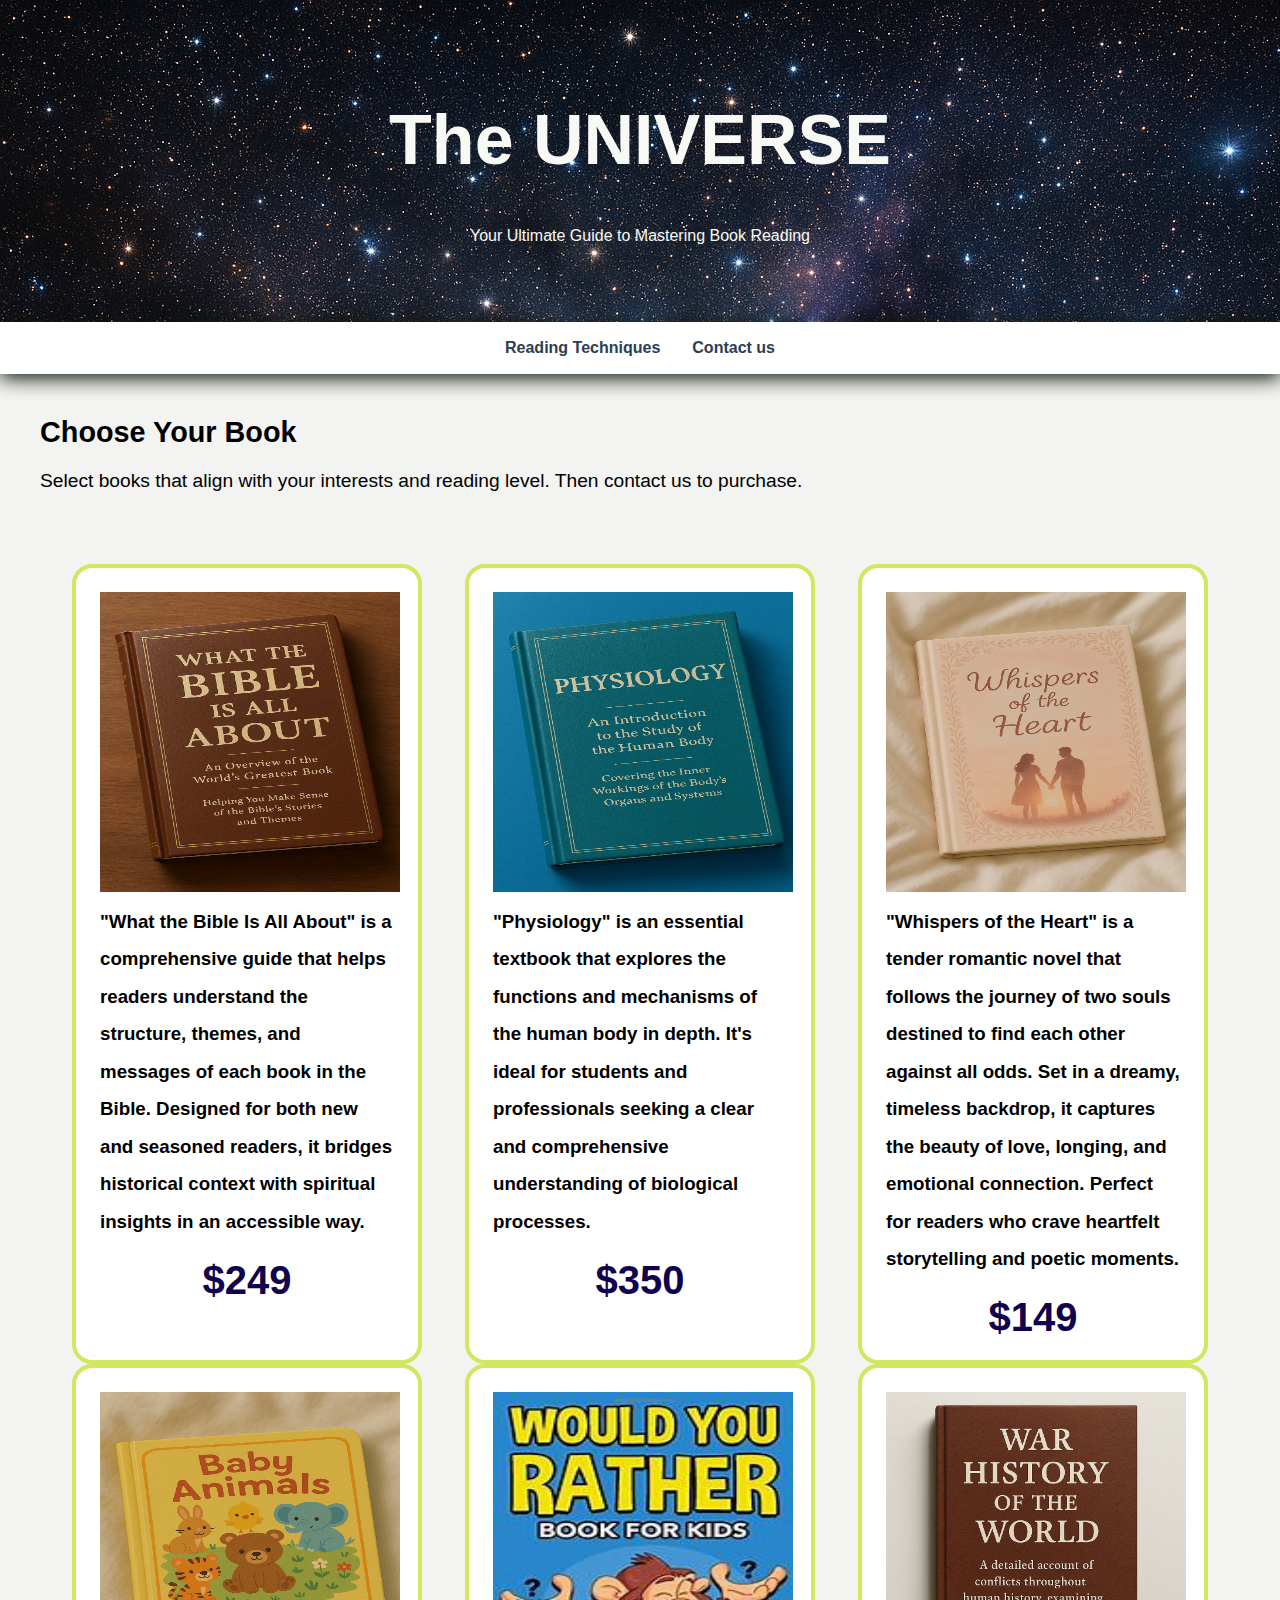
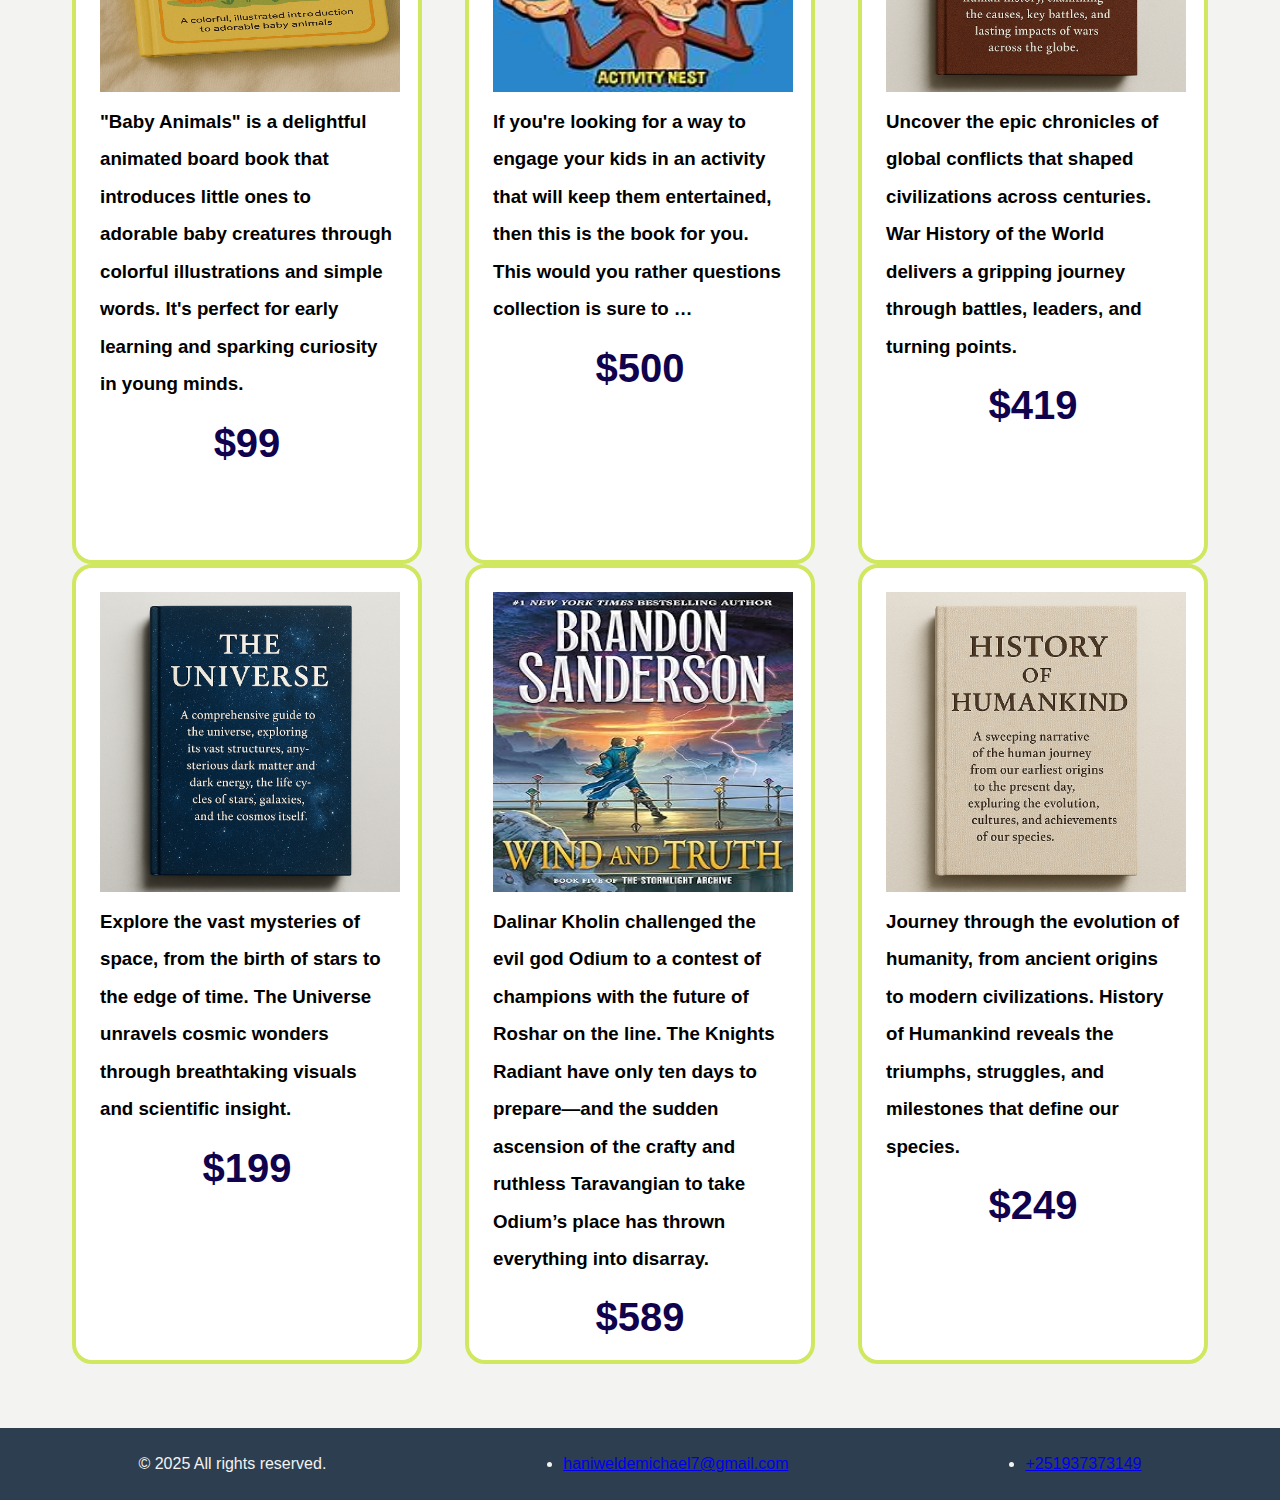
<file: index.html>
<!DOCTYPE html>
<html lang="en">
    <head>
        <meta charset="UTF-8">
        <meta name="viewport" content="width=device-width, initial-scale=1.0">
        <title>
              THE UNIVERSE
        </title>
        <link rel="stylesheet" href="./Assets/Css/The_univers.css">
    </head>
    <body>
        
         <header class="header">
            <h1>The UNIVERSE</h1>
            <p>Your Ultimate Guide to Mastering Book Reading</p>
        </header>
    
       
        <nav class="nav">
            <ul>
                
                <li><a href="./Assets/html/Reading_technic.html">Reading Techniques</a></li>
                <li><a href="./Assets/html/new_form.html">Contact us </a></li>
            </ul>
        </nav>
    
       
        <main>
            <section>
                <div class="one">
                    
                    <h2>Choose Your Book</h2>
                    <p>Select books that align with your interests and reading level.
                         Then contact us to purchase.</p>
                </div>
            </section>

            <section class="guide-section" id="start">

                

                    <div class="bookz"> 
                        <img src="./Assets/Static/Book1.png" alt="H" height="300" width="300">
                        <h3 class="booktxt">"What the Bible Is All About" is a comprehensive guide that helps readers
                             understand the structure, themes, and messages of each book in the Bible. Designed for both
                              new and seasoned readers, it bridges historical context with spiritual insights 
                              in an accessible way.</h3>
                            <h2 class="amount">$249</h2>
                    </div>
    
                    <div class="bookz"> 
                        <img src="./Assets/Static/Book2.png" alt="H" height="300" width="300">
                        <h3 class="booktxt">"Physiology" is an essential textbook that explores the functions and 
                            mechanisms of the human body in depth. It's ideal for students and professionals seeking
                             a clear and comprehensive understanding of biological processes.</h3>
                            <h2 class="amount">$350</h2>
                    </div>
    
                    <div class="bookz">
                        <img src="./Assets/Static/Book3.png" alt="H" height="300" width="300">
                        <h3 class="booktxt">"Whispers of the Heart" is a tender romantic novel that follows the journey 
                            of two souls destined to find each other against all odds. Set in a dreamy, timeless backdrop,
                             it captures the beauty of love, longing, and emotional connection. Perfect for readers who 
                             crave heartfelt storytelling and poetic moments.</h3>
                        <h2 class="amount">$149</h2>
                    </div>
    
                    <div class="bookz"> 
                        <img src="./Assets/Static/Book4.png" alt="H" height="300" width="300"><br>
                        <h3 class="booktxt">"Baby Animals" is a delightful animated board book that introduces little 
                            ones to adorable baby creatures through colorful illustrations and simple words. It's perfect
                             for early learning and sparking curiosity in young minds. </h3>
                            <h2 class="amount">$99</h2>
                    </div>
    
                    <div class="bookz"> 
                        <img src="./Assets/Static/OIP-(6).jpg" alt="H" height="300" width="300">
                        <h3 class="booktxt">If you're looking for a way to engage your kids in an activity that will keep
                            them entertained, then this is the book for you. This would you rather questions collection is sure
                            to … </h3>
                            <h2 class="amount">$500</h2>
                    </div>
    
                    <div class="bookz"> 
                        <img src="./Assets/Static/Book6.png" alt="H" height="300" width="300">
                        <h3 class="booktxt">Uncover the epic chronicles of global conflicts that shaped civilizations across centuries.
                            War History of the World delivers a gripping journey through battles, leaders, and turning points.</h3>
                            <h2 class="amount">$419</h2>
                    </div>
    
                    <div class="bookz"> 
                        <img src="./Assets/Static/Book5.png" alt="H" height="300" width="300"><br>
                        <h3 class="booktxt">Explore the vast mysteries of space, from the birth of stars to the edge of time.
                            The Universe unravels cosmic wonders through breathtaking visuals and scientific insight.</h3>
                            <h2 class="amount">$199</h2>
                    </div>
    
                    <div class="bookz"> 
                        <img src="./Assets/Static/new-photo1.jpg" alt="H" height="300" width="300">
                        <h3 class="booktxt">Dalinar Kholin challenged the evil god Odium to a contest of champions with
                            the future of Roshar on the line. The Knights Radiant have only ten days to prepare―and the
                            sudden ascension of the crafty and ruthless Taravangian to take Odium’s place has thrown everything
                            into disarray.
                        </h3>
                        <h2 class="amount">$589</h2>
                    </div>
    
                    <div class="bookz"> 
                        <img src="./Assets/Static/Book7.png" alt="H" height="300" width="300">
                        <h3 class="booktxt">Journey through the evolution of humanity, from ancient origins to modern civilizations.
                            History of Humankind reveals the triumphs, struggles, and milestones that define our species. </h3>
                            <h2 class="amount">$249</h2>
                    </div>
               
           </section>
        </main>
    </body>
    <footer class="foot">
        &copy; 2025 All rights reserved.
        <li class="email"><a href="mailto:haniweldemichael7@gmail.com">haniweldemichael7@gmail.com </a></li>
        <li class="email"><a href="tel:+251937373149">+251937373149</a></li>
    </footer>
</html>
</file>
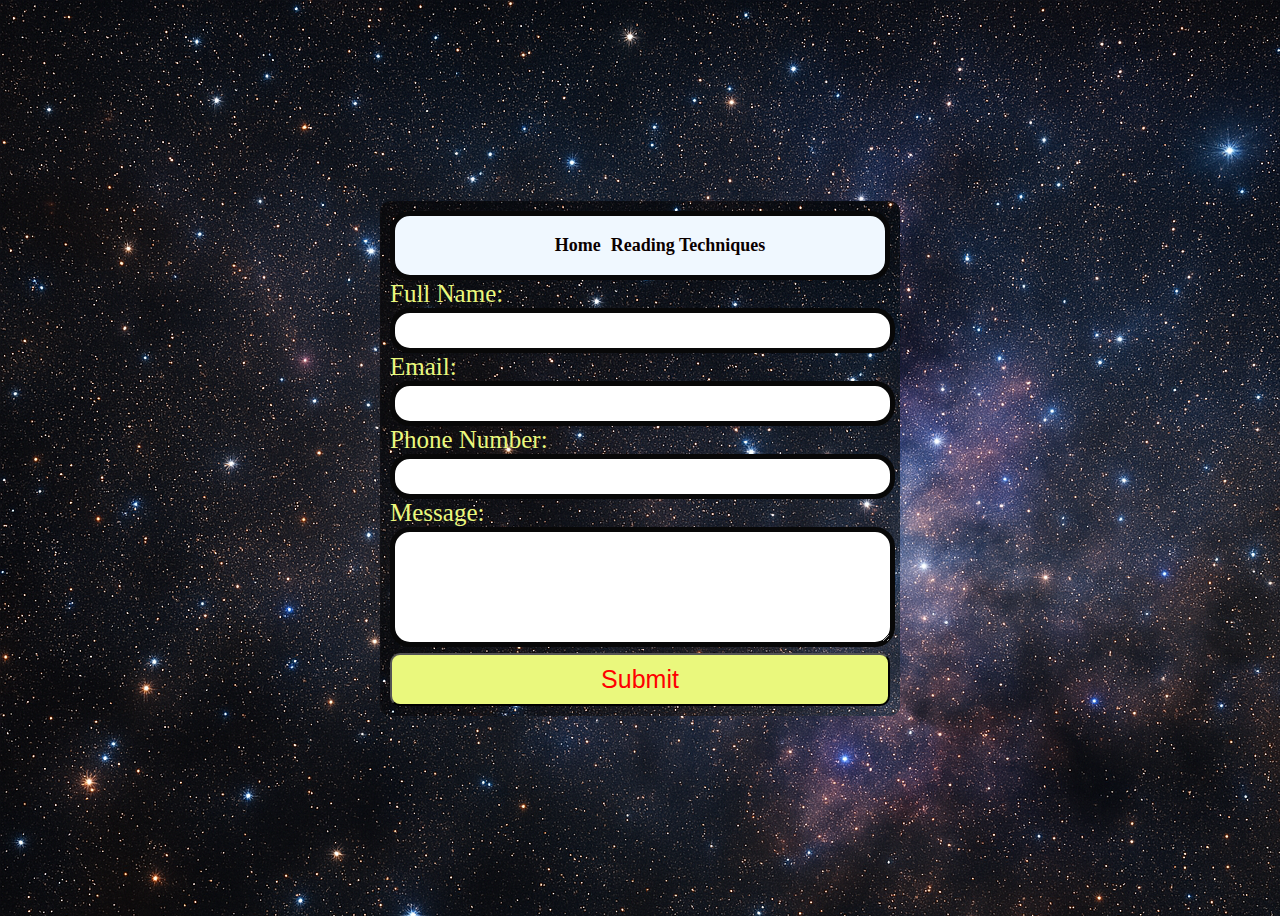
<file: Assets/html/new_form.html>
<!DOCTYPE html>
<html lang="en">
<head>
    <meta charset="UTF-8">
    <meta name="viewport" content="width=device-width, initial-scale=1.0">
    <title>Contact Us</title>
    <link rel="stylesheet" href="../Css/form.css">
</head>

<body>
    <div class="form-container">
        <nav class="nav">
            <ul>
                
                <li><a href="../../index.html">Home </a></li>
                <li><a href="../html/Reading_technic.html">Reading Techniques</a></li>
            </ul>
        </nav>
       
        <form action="../php/connect_form.php" method="POST">
            <div class="form-group">
                <label for="name">Full Name:</label>
                <input type="text" id="name" name="name" required>
            </div>
            <div class="form-group">
                <label for="email">Email:</label>
                <input type="email" id="email" name="email" required>
            </div>

            <div class="form-group">
                <label for="phone">Phone Number:</label>
                <input type="tel" id="phone" name="phone" required>
            </div>

            <div class="form-group">
                <label for="message">Message:</label>
                <textarea id="message" name="message" rows="6" required></textarea>
            </div>
            <div class="submit">
                <button type="submit">Submit</button>
            </div>
        </form>
    </div>
</body>
</html>
</file>
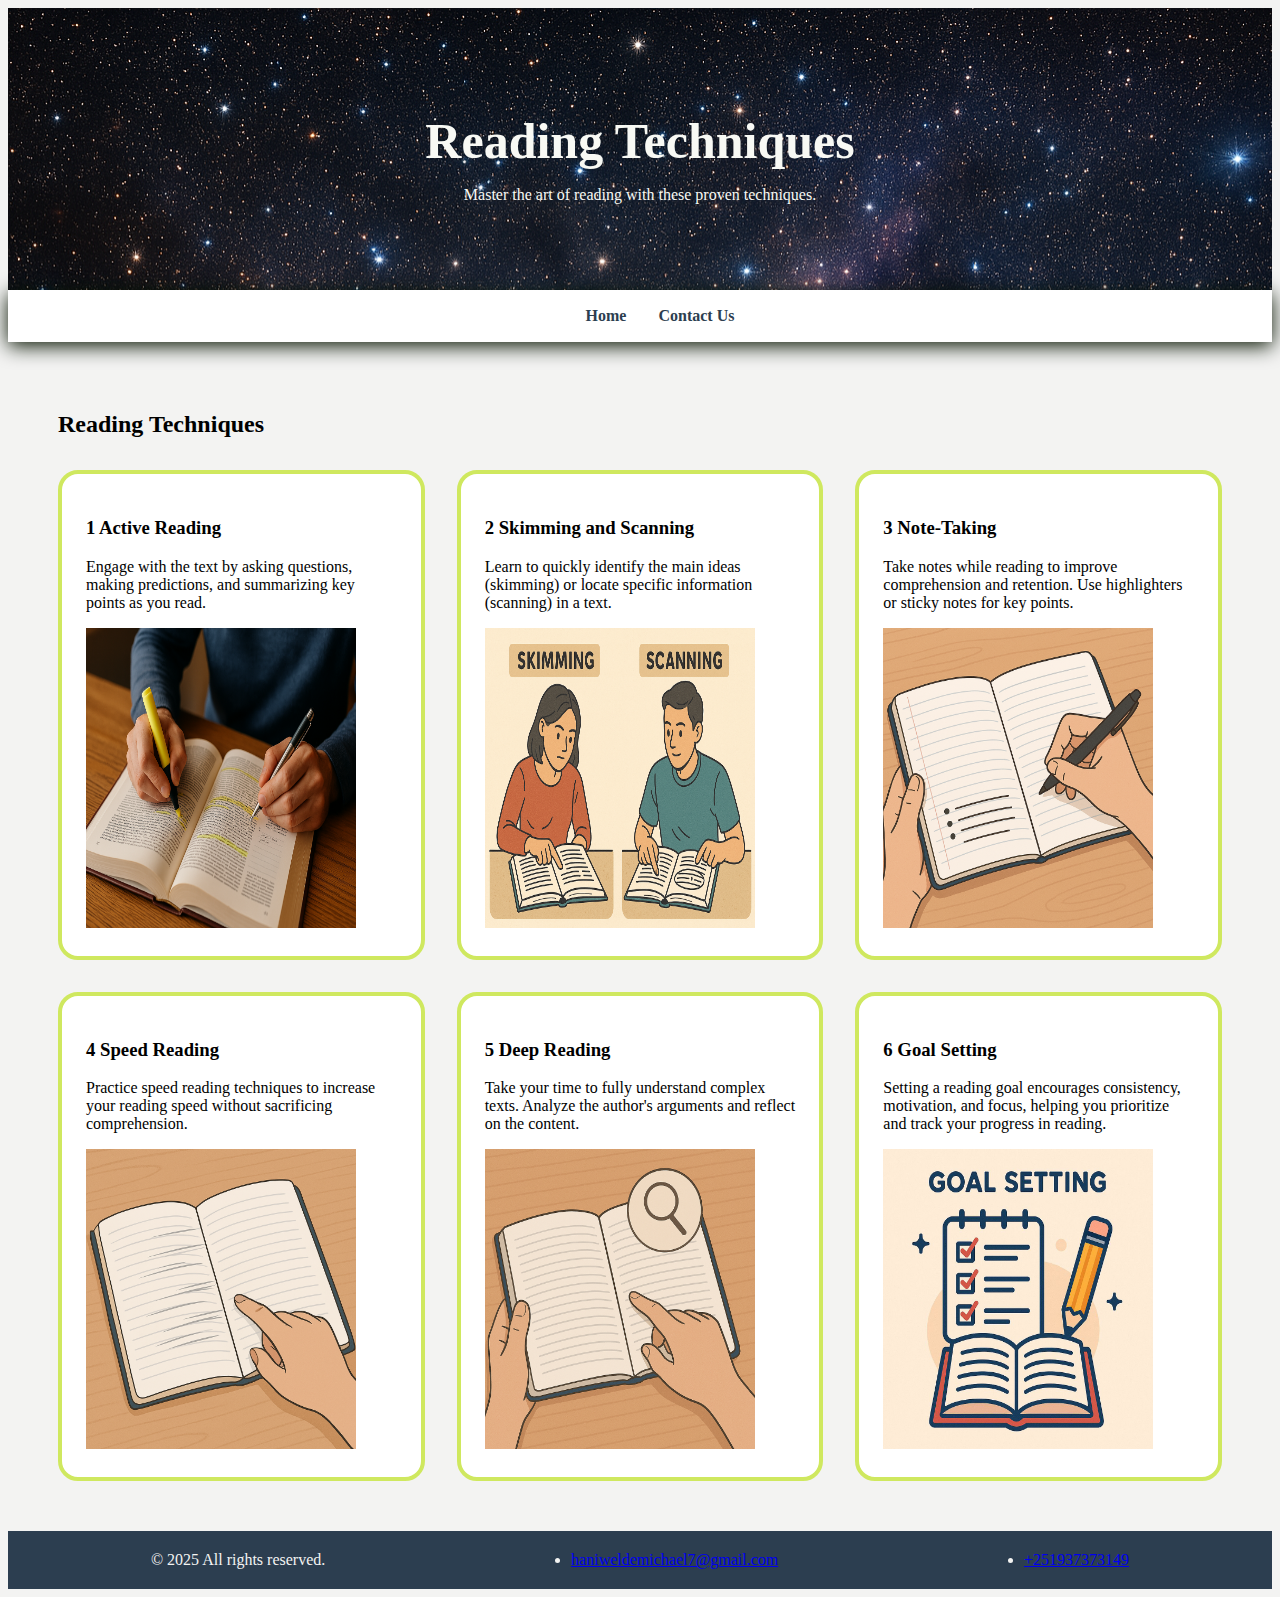
<file: Assets/html/Reading_technic.html>
<!DOCTYPE html>
<html lang="en">
<head>
    <meta charset="UTF-8">
    <meta name="viewport" content="width=device-width, initial-scale=1.0">
    <title >
        Reading Techniques
    </title>
    <link rel="stylesheet" href="../Css/Reading_technic.css">
</head>

<body>
    
    <header class="header">
        <h1>Reading Techniques</h1>
        <p>Master the art of reading with these proven techniques.</p>
    </header>

   
    <nav class="nav">
        <ul>
            
            <li><a href="../../index.html">Home</a></li>
            <li><a href="./new_form.html">Contact Us</a></li> 
        </ul>
    </nav>


    <main>
        
        <section class="guide-section" id="techniques">
            <h2>Reading Techniques</h2>
            <div class="tips-grid">
            
                <div class="tip-card">
                    <h3> 1 Active Reading</h3>
                    <p>Engage with the text by asking questions, making predictions,
                         and summarizing key points as you read.</p>
                    <img src="../Static/active reading.png" alt="H" height="300" width="270">

                </div>
                
                <div class="tip-card">
                    <h3> 2 Skimming and Scanning</h3>
                    <p>Learn to quickly identify the main ideas (skimming) or locate specific 
                        information (scanning) in a text.</p>
                        <img src="../Static/skimming and scanning.png" alt="H" height="300" width="270">
                </div>


                <div class="tip-card">
                    <h3> 3 Note-Taking</h3>
                    <p>Take notes while reading to improve comprehension and retention.
                         Use highlighters or sticky notes for key points.</p>
                         <img src="../Static/Note taking.png" alt="H" height="300" width="270">
                </div>

                
                <div class="tip-card">
                    <h3> 4 Speed Reading</h3>
                    <p>Practice speed reading techniques to increase your reading speed without
                         sacrificing comprehension.</p>
                         <img src="../Static/speed reading.png" alt="H" height="300" width="270">
                </div>

            
                <div class="tip-card">
                    <h3> 5 Deep Reading</h3>
                    <p>Take your time to fully understand complex texts. Analyze the author's arguments
                         and reflect on the content.</p>
                         <img src="../Static/deep reading.png" alt="H" height="300" width="270">
                </div>

                
                <div class="tip-card">
                    <h3> 6 Goal Setting</h3>
                    <p> Setting a reading goal encourages consistency, motivation, and focus, 
                        helping you prioritize and track your progress in reading.
                        </p>
                        <img src="../Static/Goal setting.jpg" alt="H" height="300" width="270">
                </div>
            </div>
        </section>
    </main>

   
    <footer class="foot">
        &copy; 2025 All rights reserved.
        <li class="email"><a href="mailto:haniweldemichael7@gmail.com">haniweldemichael7@gmail.com </a></li>
        <li class="email"><a href="tel:+251937373149">+251937373149</a></li>
    </footer>
</body>
</html>
</file>
<file: Assets/Css/The_univers.css>
* {
  margin: 0;
  padding: 0;
  box-sizing: border-box;
  font-family: 'Arial', sans-serif;
}

:root {
  --primary: #2C3E50;
  --secondary: #cfe85f;
  --accent: #70f3a0;
}

body {
   background: #f3f3f2;
   line-height: 2;
}

      
.header {
   background-image: url(../Static/Background\ photo.png);
   color: rgb(248, 249, 244);
   padding: 70px;
   text-align: center;
}

.header h1 {
    font-size: 70px;
    margin-bottom: 10px;
}

      
.nav {
    background: white;
    padding: 10px;
    box-shadow: 0 4px 20px rgb(7, 20, 0);
}

.nav ul {
    display: flex;
    justify-content: center;
    gap: 2rem;
    list-style: none;
    
}

.nav a {
    text-decoration: none;
    color: var(--primary);
    font-weight: bold;
    transition: color 0.3s;
}

.nav a:hover {
    color: var(--accent);
    color: #0b0000;
    background-color: rgb(5, 247, 74);
    padding: 10px;
    border-radius: 30px;
}

     
.guide-section {
    padding: 4rem 2rem;
    max-width: 1200px;
    margin: 0 auto;
   
    display: flex;
    flex-wrap: wrap;
    justify-content: space-between;   
}


.step-card {
    background: white;
    border-radius: 10px;
    padding: 2rem;
    margin: 2rem 0;
    box-shadow: 0 3px 10px rgba(0,0,0,0.1);
    transition: transform 0.3s;
}

.step-card:hover {
    transform: translateY(-5px);
}

.one {
    margin-left: 40px;
    font-size: larger;
    padding-top: 30px;
}



.tip-card {
    background: white;
    padding: 1.5rem;
    border-left: 4px solid var(--secondary);
    border-radius: 5px;
    gap: 2rem;
}
    
.bookz{
    width: 350PX;
    height: 800px;
    border: 4px solid var(--secondary);
    background: white;
    padding: 1.5rem;
    border-radius: 20px;
}
.amount{
    text-align: center;
    padding-bottom: 60px;
    color: rgb(16, 2, 77);
    font-size: 40px; 
}

      
.foot{
    display: flex;
    flex-wrap: wrap;
    justify-content: space-around;
    padding: 20px;
    background: var(--primary);
    color: #f3f3f2;
   
}
</file>
<file: Assets/Css/form.css>
body {
    
    background-image: url(../Static/Background\ photo.png);
    display: flex;
    justify-content: center;
    align-items: center;
    height: 100vh;
    color: #eaf87d;
    font-size: 25px;
}

.form-container {
    background-image: url(../Static/Background\ photo.png);
    padding: 10px;
    border-radius: 10px;
    width: 500px;
   
}


input, textarea {
    width: 95%;
    padding: 10px;
    border: 5px solid #080808;
    border-radius: 20px;
}

button {
    width: 100%;
    padding: 10px;
    background: #eaf87d;
    color: red;
    border-radius: 10px;
    cursor:default;
    font-size: 25px;
}

button:hover {
    background:rgb(5, 247, 74);
    color: black;
    border-radius: 30px;
    padding: 10px;
}
.nav {
    background-color: aliceblue;
    color: #0b0000;
    padding: 1px;
    font-size:large;
    border-radius: 20px;
    border: 5px solid #080808;
}

.nav ul {
    display: flex;
    justify-content: center;
    gap: 10px;
    list-style: none;
}

.nav a {
    text-decoration: none;
    color: var(--primary);
    font-weight: bold;
    
}

.nav a:hover {
    color: var(--accent);
    color: #0b0000;
    background-color: rgb(5, 247, 74);
    padding: 10px;
    border-radius: 30px;
}
</file>
<file: Assets/Css/Reading_technic.css>
:root {
    --primary: #2C3E50;
    --secondary: #cfe85f;
    --accent: #70f3a0;
}

body {
    background:  #f3f3f2;
   
}


.header {
   
    background-image: url(../Static/Background\ photo.png);
    color: rgb(248, 249, 244);
    padding: 70px;
    text-align: center;
}

.header h1 {
    font-size: 50px;
    margin-bottom: 10px;
}

.nav {
    background: white;
    padding: 1px;
    box-shadow: 0 4px 20px rgb(7, 20, 0);
}

.nav ul {
    display: flex;
    justify-content: center;
    gap: 2rem;
    list-style: none;
}

.nav a {
    text-decoration: none;
    color: var(--primary);
    font-weight: bold;
   
}

.nav a:hover {
    color: var(--accent);
    color: #0b0000;
    background-color:rgb(5, 247, 74);
    padding: 10px;
    border-radius: 30px;
}

.guide-section {
    padding: 50px;
    max-width: 1200px;
    margin: 0 auto;
}

.tips-grid {
    display: grid;
    grid-template-columns: repeat(auto-fit, minmax(300px, 1fr));
    gap: 2rem;
    margin-top: 2rem;
}

.tip-card {
    background: white;
    padding: 1.5rem;
    border-radius: 20px;
    border: 4px solid var(--secondary);
}


.foot{
    display: flex;
    flex-wrap: wrap;
    justify-content: space-around;
    padding: 20px;
    background: var(--primary);
    color: #f3f3f2;
}
</file>
